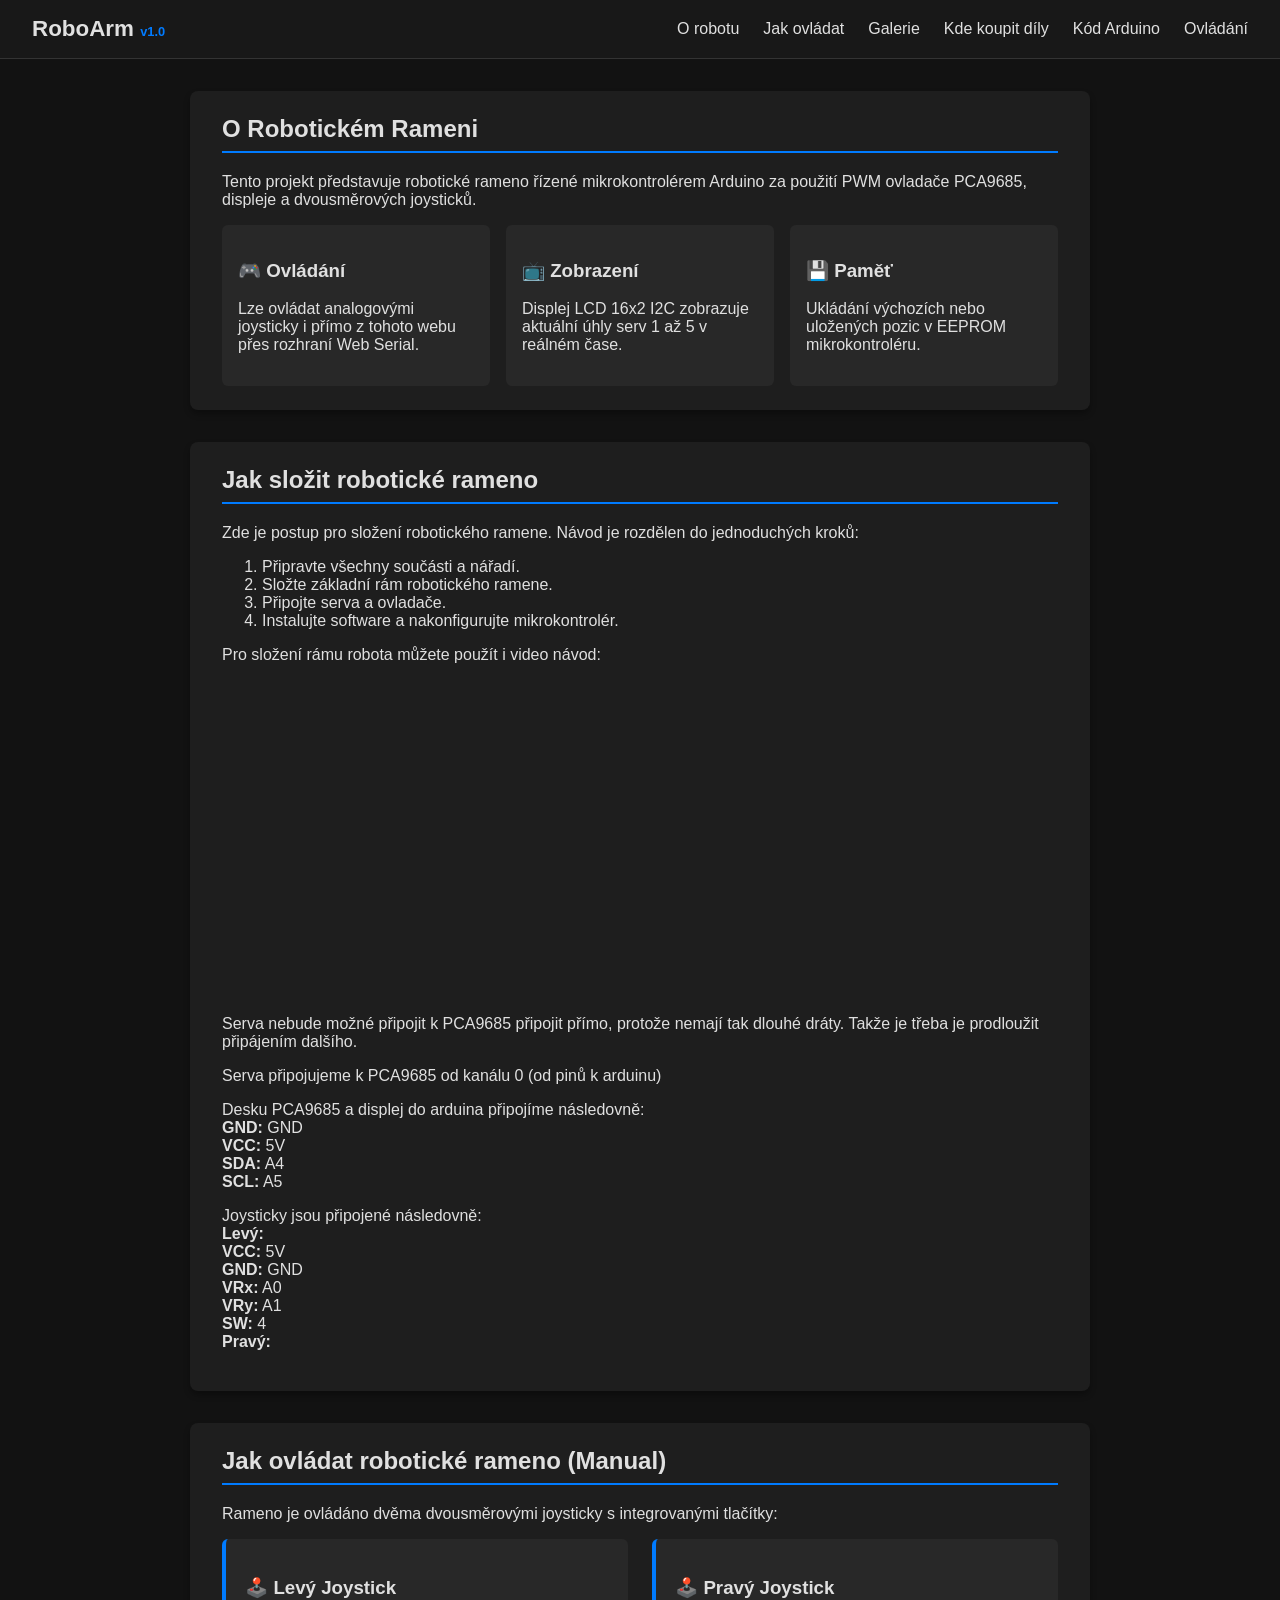
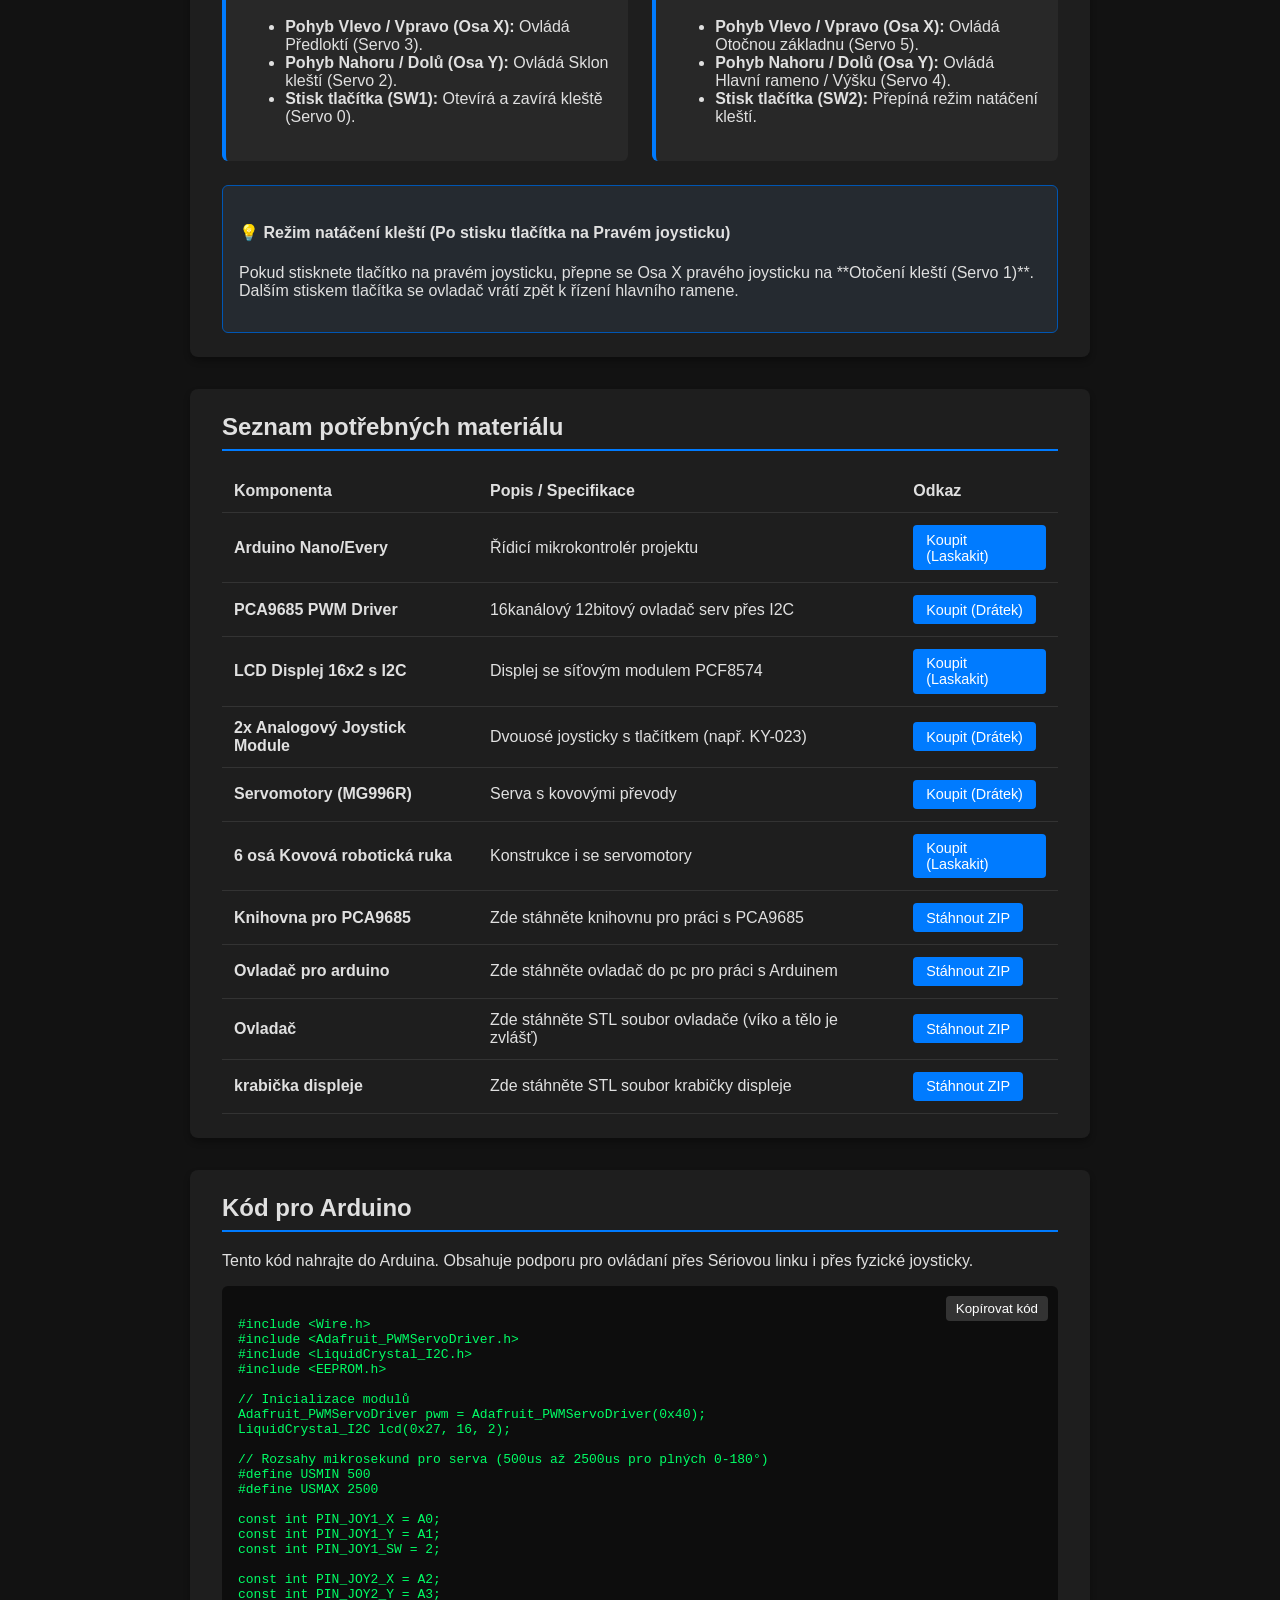
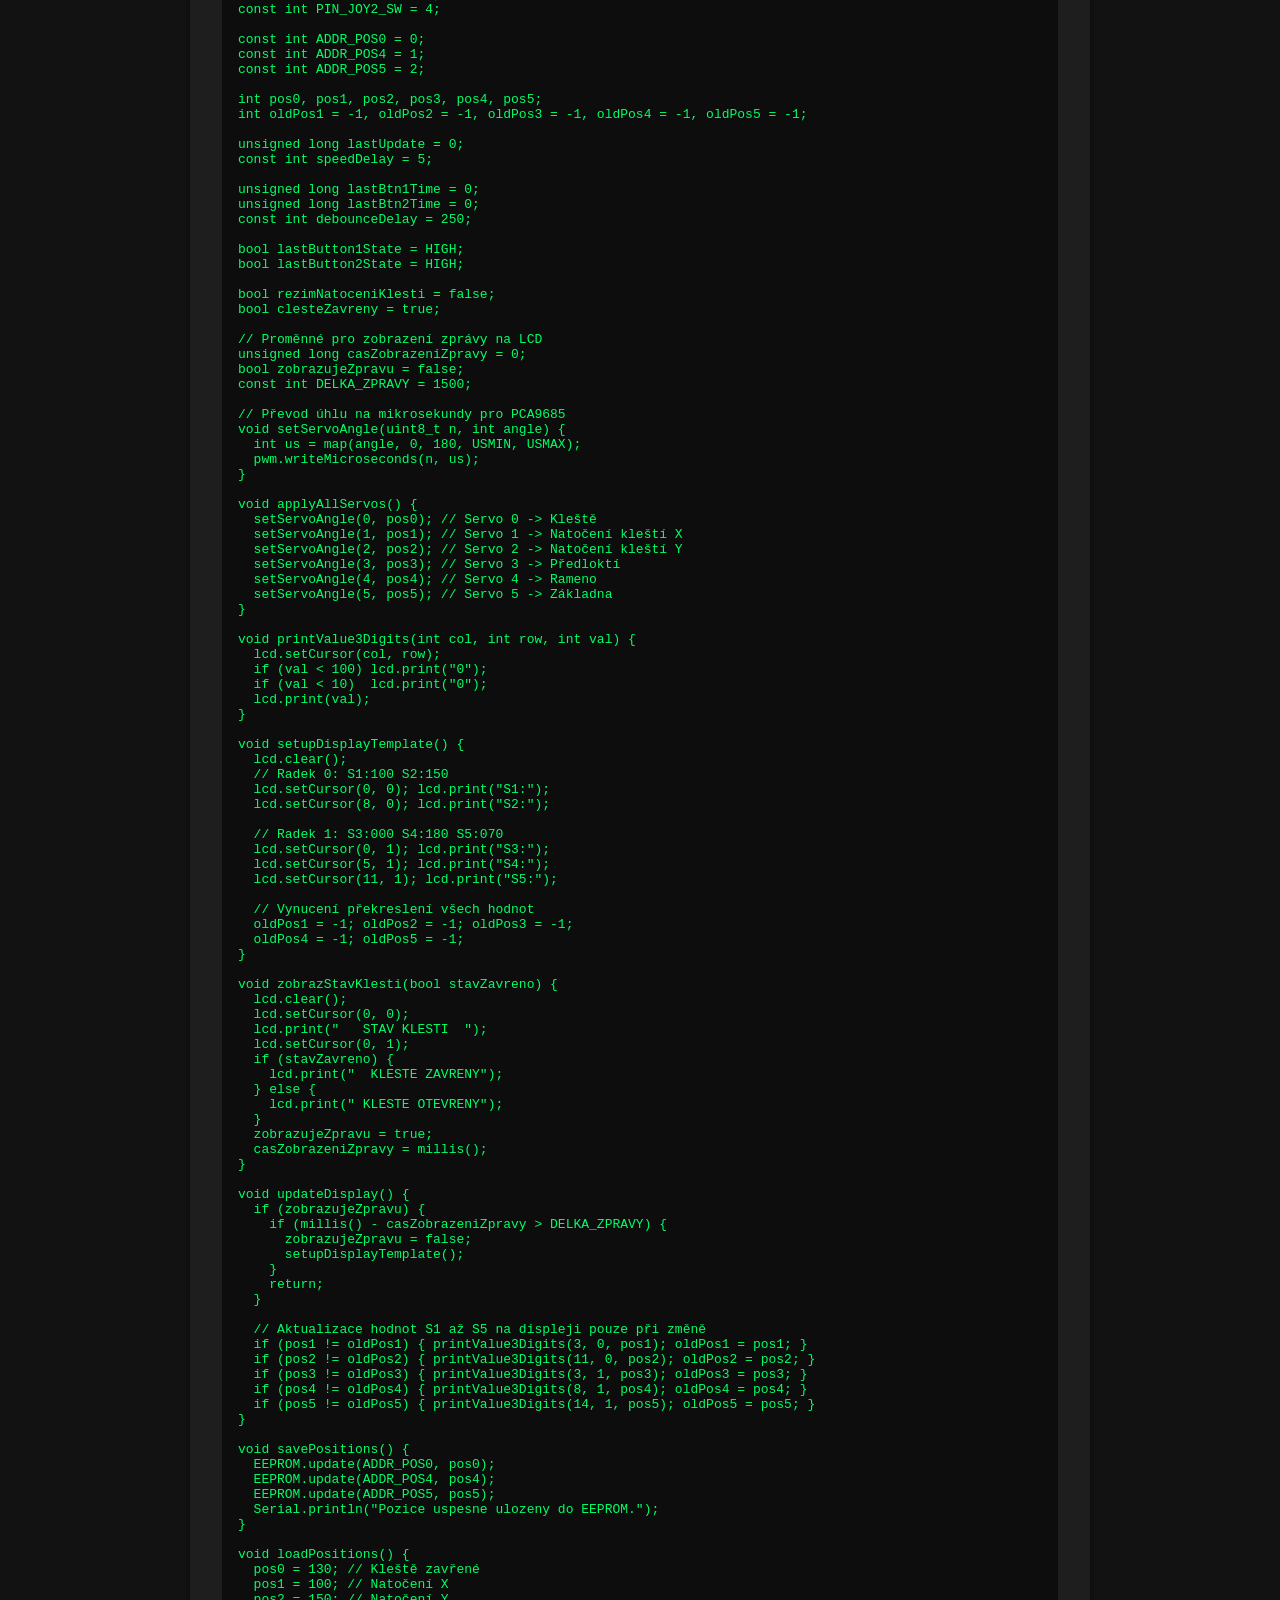
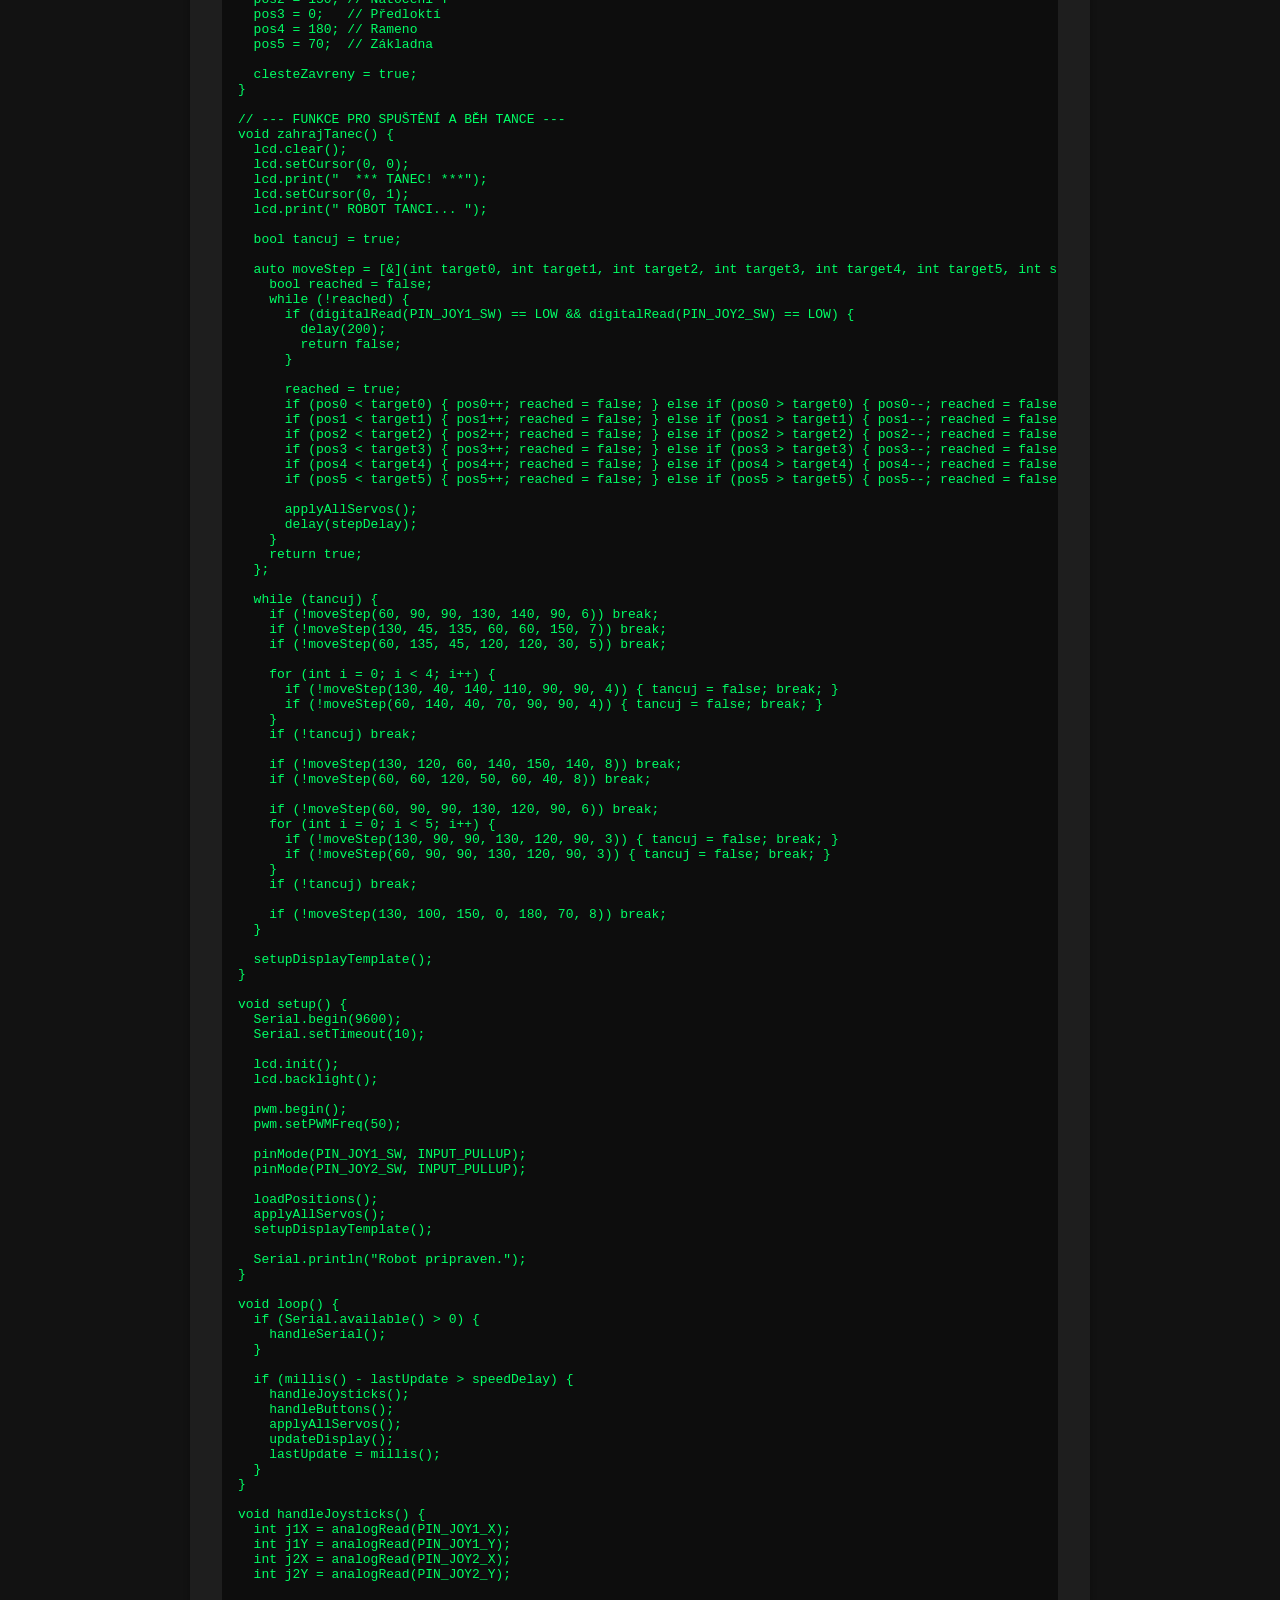
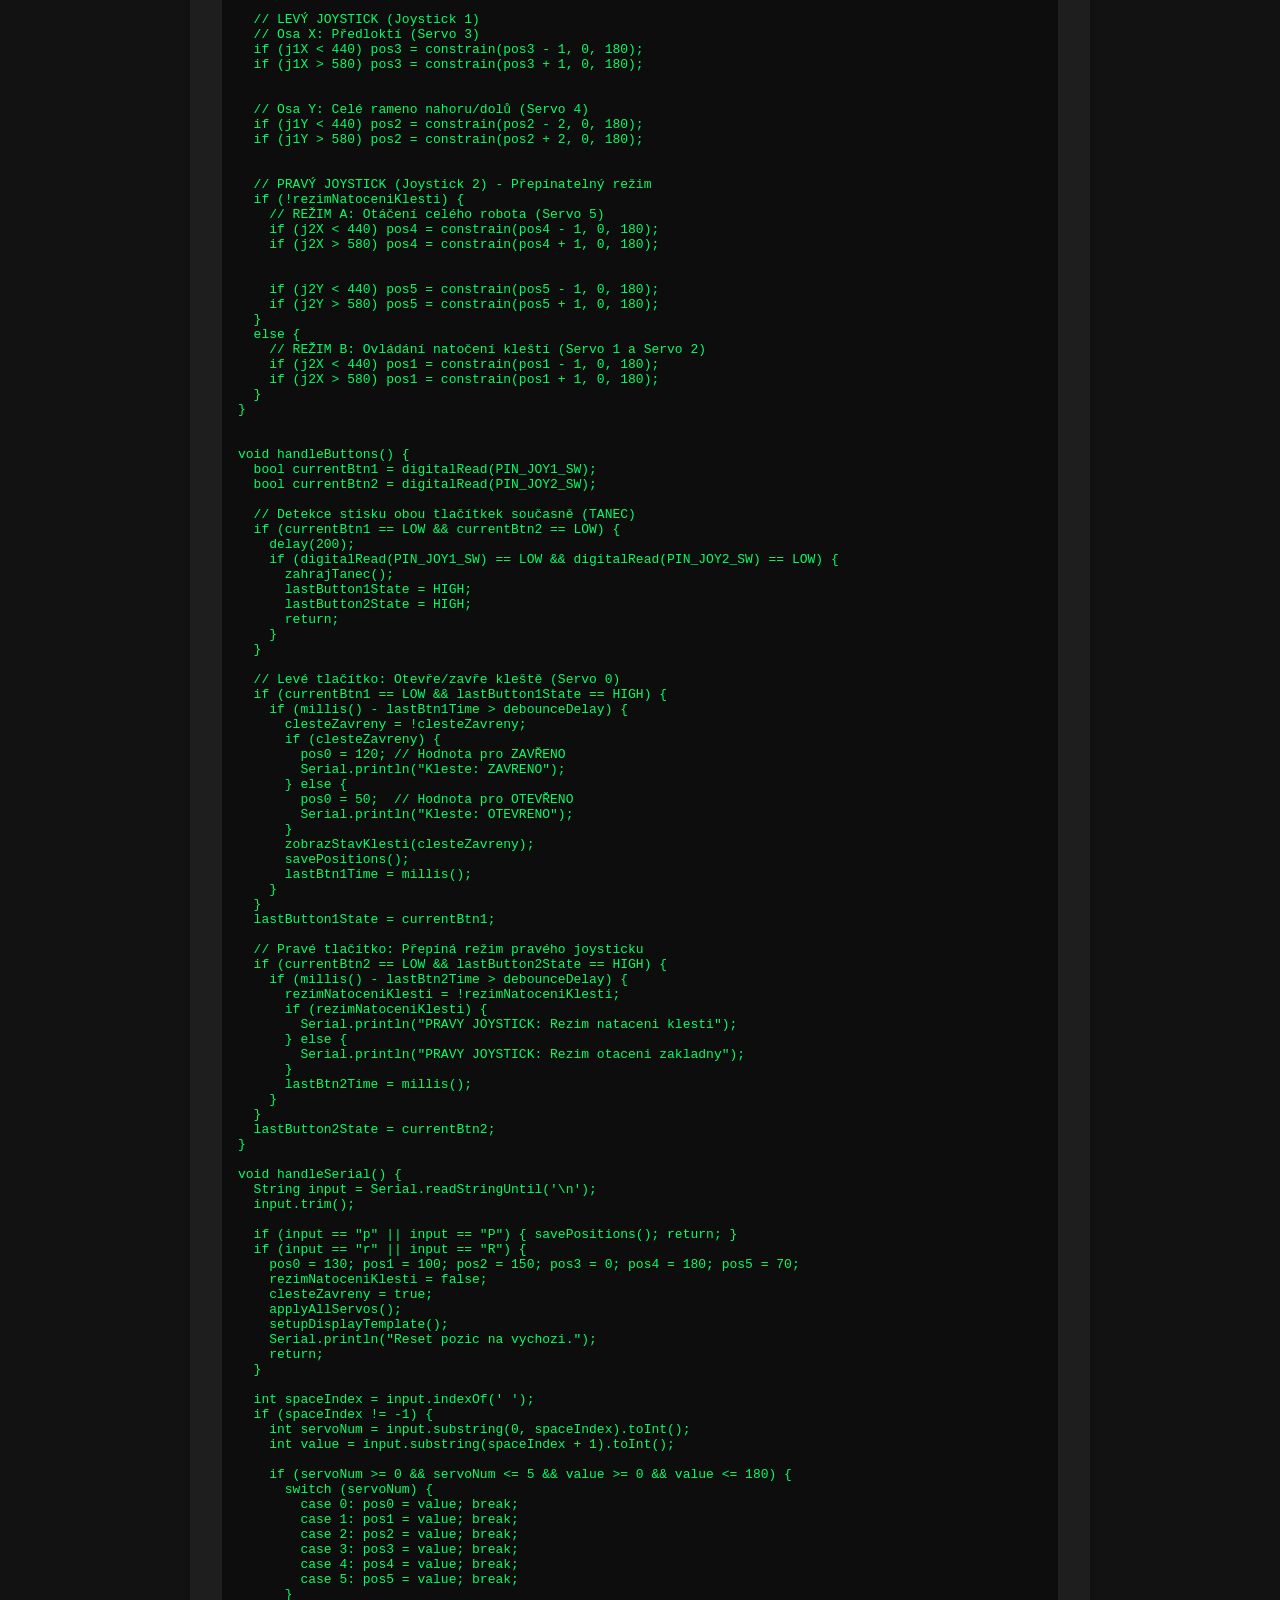
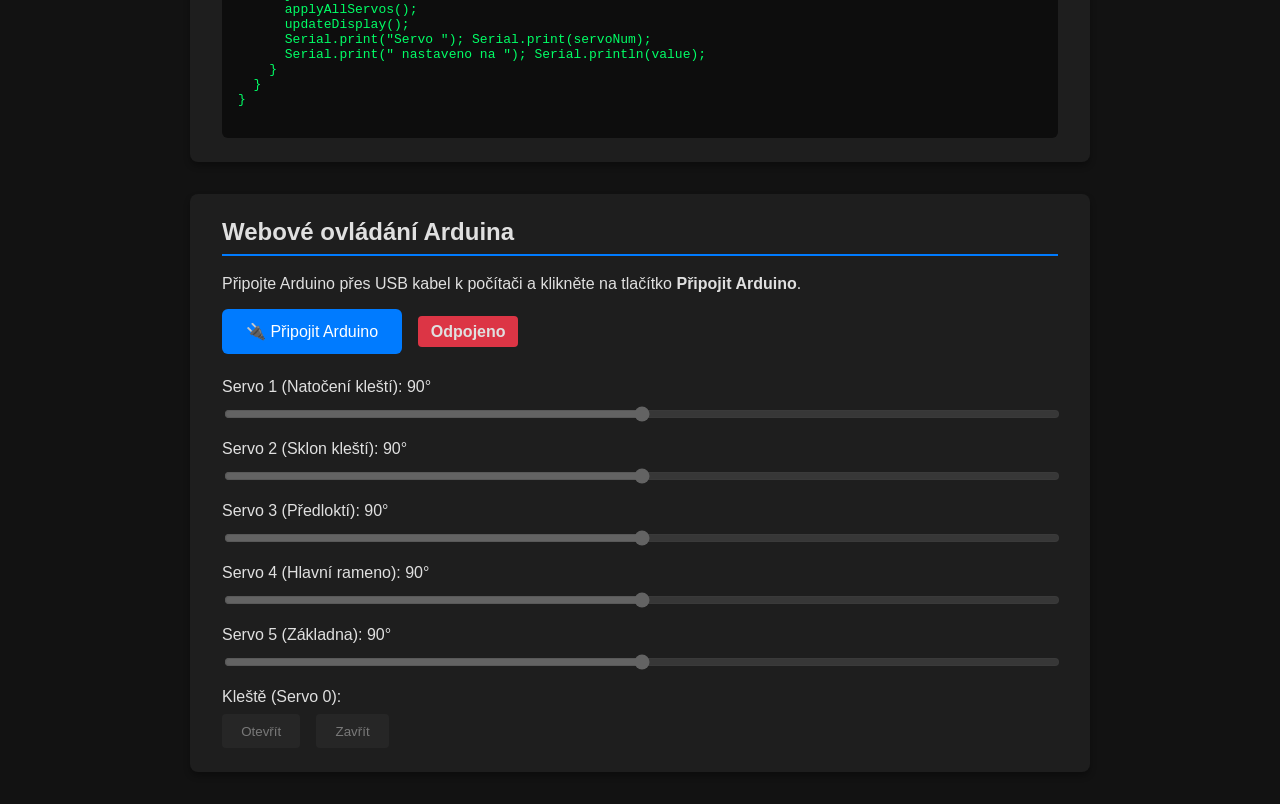
<file: index.html>
<!DOCTYPE html>
<html lang="cs">
<head>
  <meta charset="UTF-8">
  <meta name="viewport" content="width=device-width, initial-scale=1.0">
  <title>Řízení Robotického Ramene</title>
  <link rel="stylesheet" href="style.css">
</head>
<body>

  <!-- HL lišta -->
  <nav class="navbar">
    <div class="logo">RoboArm <span>v1.0</span></div>
    <ul class="nav-links">
      <li><a href="#o-robotu">O robotu</a></li>
      <li><a href="#navod">Jak ovládat</a></li>
      <li><a href="galerie.html">Galerie</a></li>
      <li><a href="#dily">Kde koupit díly</a></li>
      <li><a href="#kod">Kód Arduino</a></li>
      <li><a href="#ovladani">Ovládání</a></li>
    </ul>
  </nav>

  <div class="container">

    <!--Sekce: O robotu-->
    <section id="o-robotu" class="card">
      <h2>O Robotickém Rameni</h2>
      <p>Tento projekt představuje robotické rameno řízené mikrokontrolérem Arduino za použití PWM ovladače PCA9685, displeje a dvousměrových joysticků.</p>
      
      <div class="features-grid">
        <div class="feature-item">
          <h3>🎮 Ovládání</h3>
          <p>Lze ovládat analogovými joysticky i přímo z tohoto webu přes rozhraní Web Serial.</p>
        </div>
        <div class="feature-item">
          <h3>📺 Zobrazení</h3>
          <p>Displej LCD 16x2 I2C zobrazuje aktuální úhly serv 1 až 5 v reálném čase.</p>
        </div>
        <div class="feature-item">
          <h3>💾 Paměť</h3>
          <p>Ukládání výchozích nebo uložených pozic v EEPROM mikrokontroléru.</p>
        </div>
      </div>
    </section>

    <section id="navod-na-slozeni" class="card">
      <h2>Jak složit robotické rameno</h2>
      <p>Zde je postup pro složení robotického ramene. Návod je rozdělen do jednoduchých kroků:</p>
      <ol>
        <li>Připravte všechny součásti a nářadí.</li>
        <li>Složte základní rám robotického ramene.</li>
        <li>Připojte serva a ovladače.</li>
        <li>Instalujte software a nakonfigurujte mikrokontrolér.</li>
      </ol>
      <p>Pro složení rámu robota můžete použít i video návod:</p>
      <iframe width="560" 
              height="315" 
              src="https://www.youtube.com/embed/GRNKYtz0jxQ?si=Oaq11xnd3MkYaQjK" 
              title="YouTube video player" frameborder="0" 
              allow="accelerometer; 
              autoplay; clipboard-write; encrypted-media; 
              gyroscope; picture-in-picture; 
              web-share" 
              referrerpolicy="strict-origin-when-cross-origin" 
              allowfullscreen>
      </iframe>
      <p>Serva nebude možné připojit k PCA9685 připojit přímo, protože nemají tak dlouhé dráty. Takže je třeba je prodloužit připájením dalšího.</p>
      <p>Serva připojujeme k PCA9685 od kanálu 0 (od pinů k arduinu)</p>
      <p>Desku PCA9685 a displej do arduina připojíme následovně: <br>
        <b>GND:</b> GND <br> 
        <b>VCC:</b> 5V <br>
        <b>SDA:</b> A4 <br>
        <b>SCL:</b> A5 </p>
      <p>Joysticky jsou připojené následovně: <br>
      <b>Levý:</b> <br>
      <b>VCC:</b> 5V <br>
      <b>GND:</b> GND <br>
      <b>VRx:</b> A0 <br>
      <b>VRy:</b> A1 <br>
      <b>SW:</b> 4 <br>
      <b>Pravý: </b><br>
      </p>

    </section>
    <!--Sekce: Jak ovládat rameno-->
    <section id="navod" class="card">
      <h2>Jak ovládat robotické rameno (Manual)</h2>
      <p>Rameno je ovládáno dvěma dvousměrovými joysticky s integrovanými tlačítky:</p>

      <div class="controls-guide-grid">
        <!-- Levý joystick -->
        <div class="guide-box">
          <h3>🕹️ Levý Joystick</h3>
          <ul>
            <li><strong>Pohyb Vlevo / Vpravo (Osa X):</strong> Ovládá Předloktí (Servo 3).</li>
            <li><strong>Pohyb Nahoru / Dolů (Osa Y):</strong> Ovládá Sklon kleští (Servo 2).</li>
            <li><strong>Stisk tlačítka (SW1):</strong> Otevírá a zavírá kleště (Servo 0).</li>
          </ul>
        </div>

        <!-- Pravý joystick -->
        <div class="guide-box">
          <h3>🕹️ Pravý Joystick</h3>
          <ul>
            <li><strong>Pohyb Vlevo / Vpravo (Osa X):</strong> Ovládá Otočnou základnu (Servo 5).</li>
            <li><strong>Pohyb Nahoru / Dolů (Osa Y):</strong> Ovládá Hlavní rameno / Výšku (Servo 4).</li>
            <li><strong>Stisk tlačítka (SW2):</strong> Přepíná režim natáčení kleští.</li>
          </ul>
        </div>
      </div>

      <div class="special-mode-box">
        <h4>💡 Režim natáčení kleští (Po stisku tlačítka na Pravém joysticku)</h4>
        <p>Pokud stisknete tlačítko na pravém joysticku, přepne se Osa X pravého joysticku na **Otočení kleští (Servo 1)**. Dalším stiskem tlačítka se ovladač vrátí zpět k řízení hlavního ramene.</p>
      </div>
    </section>

    <!--Sekce: Seznam dílů -->
    <section id="dily" class="card">
      <h2>Seznam potřebných materiálu</h2>
      <table class="parts-table">
        <thead>
          <tr>
            <th>Komponenta</th>
            <th>Popis / Specifikace</th>
            <th>Odkaz</th>
          </tr>
        </thead>
        <tbody>
          <tr>
            <td><strong>Arduino Nano/Every</strong></td>
            <td>Řídicí mikrokontrolér projektu</td>
            <td><a href="https://www.laskakit.cz/" target="_blank" class="buy-btn">Koupit (Laskakit)</a></td>
          </tr>
          <tr>
            <td><strong>PCA9685 PWM Driver</strong></td>
            <td>16kanálový 12bitový ovladač serv přes I2C</td>
            <td><a href="https://www.dratek.cz/" target="_blank" class="buy-btn">Koupit (Drátek)</a></td>
          </tr>
          <tr>
            <td><strong>LCD Displej 16x2 s I2C</strong></td>
            <td>Displej se síťovým modulem PCF8574</td>
            <td><a href="https://www.laskakit.cz/" target="_blank" class="buy-btn">Koupit (Laskakit)</a></td>
          </tr>
          <tr>
            <td><strong>2x Analogový Joystick Module</strong></td>
            <td>Dvouosé joysticky s tlačítkem (např. KY-023)</td>
            <td><a href="https://www.dratek.cz/" target="_blank" class="buy-btn">Koupit (Drátek)</a></td>
          </tr>
          <tr>
            <td><strong>Servomotory (MG996R)</strong></td>
            <td>Serva s kovovými převody</td>
            <td><a href="https://dratek.cz/arduino-platforma/1694-servo-motor-s-kovovymi-prevody-mg996r-pro-rc-modely.html" target="_blank" class="buy-btn">Koupit (Drátek)</a></td>
          </tr>
          <tr>
            <td><strong>6 osá Kovová robotická ruka</strong></td>
            <td>Konstrukce i se servomotory</td>
            <td><a href="https://www.laskakit.cz/6-dof-kovova-roboticka-ruka/" target="_blank" class="buy-btn">Koupit (Laskakit)</a></td>
          </tr>
          <tr>
            <td><strong>Knihovna pro PCA9685</strong></td>
            <td>Zde stáhněte knihovnu pro práci s PCA9685</td>
            <td><a href="zip-soubory/Adafruit_PWM_Servo_Driver_Library-3.0.3.zip" download class="buy-btn">Stáhnout ZIP</a></td>
          </tr>
          <tr>
            <td><strong>Ovladač pro arduino</strong></td>
            <td>Zde stáhněte ovladač do pc pro práci s Arduinem </td>
            <td><a href="zip-soubory/CH34x_Install_Windows_v3_4.zip" download class="buy-btn">Stáhnout ZIP</a></td>
          </tr>
          <tr>
            <td><strong>Ovladač</strong></td>
            <td>Zde stáhněte STL soubor ovladače (víko a tělo je zvlášť)</td>
            <td><a href="zip-soubory/ovladač.zip" download class="buy-btn">Stáhnout ZIP</a></td>
          </tr>
          <tr>
            <td><strong>krabička displeje</strong></td>
            <td>Zde stáhněte STL soubor krabičky displeje</td>
            <td><a href="zip-soubory/krabička_displeje.zip" download class="buy-btn">Stáhnout ZIP</a></td>
          </tr>
        </tbody>
      </table>
    </section>

    <!--Sekce: Kód-->
    <section id="kod" class="card">
      <h2>Kód pro Arduino</h2>
      <p>Tento kód nahrajte do Arduina. Obsahuje podporu pro ovládaní přes Sériovou linku i přes fyzické joysticky.</p>
      <div class="code-container">
        <button id="copy-code-btn">Kopírovat kód</button>
        <pre><code id="arduino-code">
#include &lt;Wire.h&gt;
#include &lt;Adafruit_PWMServoDriver.h&gt;
#include &lt;LiquidCrystal_I2C.h&gt;
#include &lt;EEPROM.h&gt;

// Inicializace modulů
Adafruit_PWMServoDriver pwm = Adafruit_PWMServoDriver(0x40);
LiquidCrystal_I2C lcd(0x27, 16, 2);

// Rozsahy mikrosekund pro serva (500us až 2500us pro plných 0-180°)
#define USMIN 500 
#define USMAX 2500 

const int PIN_JOY1_X = A0;
const int PIN_JOY1_Y = A1;
const int PIN_JOY1_SW = 2;

const int PIN_JOY2_X = A2;
const int PIN_JOY2_Y = A3;
const int PIN_JOY2_SW = 4;

const int ADDR_POS0 = 0;
const int ADDR_POS4 = 1;
const int ADDR_POS5 = 2;

int pos0, pos1, pos2, pos3, pos4, pos5;
int oldPos1 = -1, oldPos2 = -1, oldPos3 = -1, oldPos4 = -1, oldPos5 = -1;

unsigned long lastUpdate = 0;
const int speedDelay = 5; 

unsigned long lastBtn1Time = 0;
unsigned long lastBtn2Time = 0;
const int debounceDelay = 250; 

bool lastButton1State = HIGH;
bool lastButton2State = HIGH;

bool rezimNatoceniKlesti = false; 
bool clesteZavreny = true; 

// Proměnné pro zobrazení zprávy na LCD
unsigned long casZobrazeniZpravy = 0;
bool zobrazujeZpravu = false;
const int DELKA_ZPRAVY = 1500; 

// Převod úhlu na mikrosekundy pro PCA9685
void setServoAngle(uint8_t n, int angle) {
  int us = map(angle, 0, 180, USMIN, USMAX);
  pwm.writeMicroseconds(n, us);
}

void applyAllServos() {
  setServoAngle(0, pos0); // Servo 0 -> Kleště
  setServoAngle(1, pos1); // Servo 1 -> Natočení kleští X
  setServoAngle(2, pos2); // Servo 2 -> Natočení kleští Y
  setServoAngle(3, pos3); // Servo 3 -> Předloktí
  setServoAngle(4, pos4); // Servo 4 -> Rameno
  setServoAngle(5, pos5); // Servo 5 -> Základna
}

void printValue3Digits(int col, int row, int val) {
  lcd.setCursor(col, row);
  if (val < 100) lcd.print("0");
  if (val < 10)  lcd.print("0");
  lcd.print(val);
}

void setupDisplayTemplate() {
  lcd.clear();
  // Radek 0: S1:100 S2:150
  lcd.setCursor(0, 0); lcd.print("S1:");
  lcd.setCursor(8, 0); lcd.print("S2:");
  
  // Radek 1: S3:000 S4:180 S5:070
  lcd.setCursor(0, 1); lcd.print("S3:");
  lcd.setCursor(5, 1); lcd.print("S4:");
  lcd.setCursor(11, 1); lcd.print("S5:");
  
  // Vynucení překreslení všech hodnot
  oldPos1 = -1; oldPos2 = -1; oldPos3 = -1; 
  oldPos4 = -1; oldPos5 = -1;
}

void zobrazStavKlesti(bool stavZavreno) {
  lcd.clear();
  lcd.setCursor(0, 0);
  lcd.print("   STAV KLESTI  ");
  lcd.setCursor(0, 1);
  if (stavZavreno) {
    lcd.print("  KLESTE ZAVRENY");
  } else {
    lcd.print(" KLESTE OTEVRENY");
  }
  zobrazujeZpravu = true;
  casZobrazeniZpravy = millis();
}

void updateDisplay() {
  if (zobrazujeZpravu) {
    if (millis() - casZobrazeniZpravy > DELKA_ZPRAVY) {
      zobrazujeZpravu = false;
      setupDisplayTemplate();
    }
    return;
  }
  
  // Aktualizace hodnot S1 až S5 na displeji pouze při změně
  if (pos1 != oldPos1) { printValue3Digits(3, 0, pos1); oldPos1 = pos1; }
  if (pos2 != oldPos2) { printValue3Digits(11, 0, pos2); oldPos2 = pos2; }
  if (pos3 != oldPos3) { printValue3Digits(3, 1, pos3); oldPos3 = pos3; }
  if (pos4 != oldPos4) { printValue3Digits(8, 1, pos4); oldPos4 = pos4; }
  if (pos5 != oldPos5) { printValue3Digits(14, 1, pos5); oldPos5 = pos5; }
}

void savePositions() {
  EEPROM.update(ADDR_POS0, pos0);
  EEPROM.update(ADDR_POS4, pos4);
  EEPROM.update(ADDR_POS5, pos5);
  Serial.println("Pozice uspesne ulozeny do EEPROM.");
}

void loadPositions() {
  pos0 = 130; // Kleště zavřené
  pos1 = 100; // Natočení X
  pos2 = 150; // Natočení Y
  pos3 = 0;   // Předloktí
  pos4 = 180; // Rameno
  pos5 = 70;  // Základna

  clesteZavreny = true;
}

// --- FUNKCE PRO SPUŠTĚNÍ A BĚH TANCE ---
void zahrajTanec() {
  lcd.clear();
  lcd.setCursor(0, 0);
  lcd.print("  *** TANEC! ***");
  lcd.setCursor(0, 1);
  lcd.print(" ROBOT TANCI... ");

  bool tancuj = true;

  auto moveStep = [&](int target0, int target1, int target2, int target3, int target4, int target5, int stepDelay) -> bool {
    bool reached = false;
    while (!reached) {
      if (digitalRead(PIN_JOY1_SW) == LOW && digitalRead(PIN_JOY2_SW) == LOW) {
        delay(200); 
        return false; 
      }

      reached = true;
      if (pos0 < target0) { pos0++; reached = false; } else if (pos0 > target0) { pos0--; reached = false; }
      if (pos1 < target1) { pos1++; reached = false; } else if (pos1 > target1) { pos1--; reached = false; }
      if (pos2 < target2) { pos2++; reached = false; } else if (pos2 > target2) { pos2--; reached = false; }
      if (pos3 < target3) { pos3++; reached = false; } else if (pos3 > target3) { pos3--; reached = false; }
      if (pos4 < target4) { pos4++; reached = false; } else if (pos4 > target4) { pos4--; reached = false; }
      if (pos5 < target5) { pos5++; reached = false; } else if (pos5 > target5) { pos5--; reached = false; }
      
      applyAllServos();
      delay(stepDelay);
    }
    return true; 
  };

  while (tancuj) {
    if (!moveStep(60, 90, 90, 130, 140, 90, 6)) break;
    if (!moveStep(130, 45, 135, 60, 60, 150, 7)) break;
    if (!moveStep(60, 135, 45, 120, 120, 30, 5)) break;

    for (int i = 0; i < 4; i++) {
      if (!moveStep(130, 40, 140, 110, 90, 90, 4)) { tancuj = false; break; }
      if (!moveStep(60, 140, 40, 70, 90, 90, 4)) { tancuj = false; break; }
    }
    if (!tancuj) break;

    if (!moveStep(130, 120, 60, 140, 150, 140, 8)) break;
    if (!moveStep(60, 60, 120, 50, 60, 40, 8)) break;

    if (!moveStep(60, 90, 90, 130, 120, 90, 6)) break;
    for (int i = 0; i < 5; i++) {
      if (!moveStep(130, 90, 90, 130, 120, 90, 3)) { tancuj = false; break; }
      if (!moveStep(60, 90, 90, 130, 120, 90, 3)) { tancuj = false; break; }
    }
    if (!tancuj) break;

    if (!moveStep(130, 100, 150, 0, 180, 70, 8)) break;
  }

  setupDisplayTemplate();
}

void setup() {
  Serial.begin(9600);
  Serial.setTimeout(10); 

  lcd.init();
  lcd.backlight();

  pwm.begin();
  pwm.setPWMFreq(50); 

  pinMode(PIN_JOY1_SW, INPUT_PULLUP);
  pinMode(PIN_JOY2_SW, INPUT_PULLUP);

  loadPositions();
  applyAllServos();
  setupDisplayTemplate();

  Serial.println("Robot pripraven.");
}

void loop() {
  if (Serial.available() > 0) {
    handleSerial();
  }

  if (millis() - lastUpdate > speedDelay) {
    handleJoysticks();
    handleButtons();
    applyAllServos();
    updateDisplay();
    lastUpdate = millis();
  }
}

void handleJoysticks() {
  int j1X = analogRead(PIN_JOY1_X);
  int j1Y = analogRead(PIN_JOY1_Y);
  int j2X = analogRead(PIN_JOY2_X);
  int j2Y = analogRead(PIN_JOY2_Y);


  // LEVÝ JOYSTICK (Joystick 1)
  // Osa X: Předloktí (Servo 3)
  if (j1X < 440) pos3 = constrain(pos3 - 1, 0, 180);
  if (j1X > 580) pos3 = constrain(pos3 + 1, 0, 180);


  // Osa Y: Celé rameno nahoru/dolů (Servo 4)
  if (j1Y < 440) pos2 = constrain(pos2 - 2, 0, 180);
  if (j1Y > 580) pos2 = constrain(pos2 + 2, 0, 180);


  // PRAVÝ JOYSTICK (Joystick 2) - Přepínatelný režim
  if (!rezimNatoceniKlesti) {
    // REŽIM A: Otáčení celého robota (Servo 5)
    if (j2X < 440) pos4 = constrain(pos4 - 1, 0, 180);
    if (j2X > 580) pos4 = constrain(pos4 + 1, 0, 180);


    if (j2Y < 440) pos5 = constrain(pos5 - 1, 0, 180);
    if (j2Y > 580) pos5 = constrain(pos5 + 1, 0, 180);
  }
  else {
    // REŽIM B: Ovládání natočení kleští (Servo 1 a Servo 2)
    if (j2X < 440) pos1 = constrain(pos1 - 1, 0, 180);
    if (j2X > 580) pos1 = constrain(pos1 + 1, 0, 180);
  }
}


void handleButtons() {
  bool currentBtn1 = digitalRead(PIN_JOY1_SW);
  bool currentBtn2 = digitalRead(PIN_JOY2_SW);

  // Detekce stisku obou tlačítkek současně (TANEC)
  if (currentBtn1 == LOW && currentBtn2 == LOW) {
    delay(200); 
    if (digitalRead(PIN_JOY1_SW) == LOW && digitalRead(PIN_JOY2_SW) == LOW) {
      zahrajTanec();
      lastButton1State = HIGH;
      lastButton2State = HIGH;
      return;
    }
  }

  // Levé tlačítko: Otevře/zavře kleště (Servo 0)
  if (currentBtn1 == LOW && lastButton1State == HIGH) {
    if (millis() - lastBtn1Time > debounceDelay) {
      clesteZavreny = !clesteZavreny;
      if (clesteZavreny) {
        pos0 = 120; // Hodnota pro ZAVŘENO
        Serial.println("Kleste: ZAVRENO");
      } else {
        pos0 = 50;  // Hodnota pro OTEVŘENO
        Serial.println("Kleste: OTEVRENO");
      }
      zobrazStavKlesti(clesteZavreny);
      savePositions();
      lastBtn1Time = millis();
    }
  }
  lastButton1State = currentBtn1;

  // Pravé tlačítko: Přepíná režim pravého joysticku
  if (currentBtn2 == LOW && lastButton2State == HIGH) {
    if (millis() - lastBtn2Time > debounceDelay) {
      rezimNatoceniKlesti = !rezimNatoceniKlesti;
      if (rezimNatoceniKlesti) {
        Serial.println("PRAVY JOYSTICK: Rezim nataceni klesti");
      } else {
        Serial.println("PRAVY JOYSTICK: Rezim otaceni zakladny");
      }
      lastBtn2Time = millis();
    }
  }
  lastButton2State = currentBtn2;
}

void handleSerial() {
  String input = Serial.readStringUntil('\n');
  input.trim();
  
  if (input == "p" || input == "P") { savePositions(); return; }
  if (input == "r" || input == "R") {
    pos0 = 130; pos1 = 100; pos2 = 150; pos3 = 0; pos4 = 180; pos5 = 70;
    rezimNatoceniKlesti = false;
    clesteZavreny = true;
    applyAllServos();
    setupDisplayTemplate();
    Serial.println("Reset pozic na vychozi.");
    return;
  }

  int spaceIndex = input.indexOf(' ');
  if (spaceIndex != -1) {
    int servoNum = input.substring(0, spaceIndex).toInt();
    int value = input.substring(spaceIndex + 1).toInt();
    
    if (servoNum >= 0 && servoNum <= 5 && value >= 0 && value <= 180) {
      switch (servoNum) {
        case 0: pos0 = value; break;
        case 1: pos1 = value; break;
        case 2: pos2 = value; break;
        case 3: pos3 = value; break;
        case 4: pos4 = value; break;
        case 5: pos5 = value; break;
      }
      applyAllServos();
      updateDisplay();
      Serial.print("Servo "); Serial.print(servoNum);
      Serial.print(" nastaveno na "); Serial.println(value);
    }
  }
}
        </code></pre>
      </div>
    </section>

    <!--Sekce: Ovládání -->
    <section id="ovladani" class="card">
      <h2>Webové ovládání Arduina</h2>
      <p>Připojte Arduino přes USB kabel k počítači a klikněte na tlačítko <strong>Připojit Arduino</strong>.</p>
      
      <div class="serial-status">
        <button id="connect-btn" class="main-btn">🔌 Připojit Arduino</button>
        <span id="status-text" class="status disconnected">Odpojeno</span>
      </div>

      <div class="control-panel">
        <div class="servo-control">
          <label>Servo 1 (Natočení kleští): <span id="val-1">90</span>°</label>
          <input type="range" id="servo1" min="0" max="180" value="90" disabled>
        </div>

        <div class="servo-control">
          <label>Servo 2 (Sklon kleští): <span id="val-2">90</span>°</label>
          <input type="range" id="servo2" min="50" max="130" value="90" disabled>
        </div>

        <div class="servo-control">
          <label>Servo 3 (Předloktí): <span id="val-3">90</span>°</label>
          <input type="range" id="servo3" min="0" max="180" value="90" disabled>
        </div>

        <div class="servo-control">
          <label>Servo 4 (Hlavní rameno): <span id="val-4">90</span>°</label>
          <input type="range" id="servo4" min="10" max="170" value="90" disabled>
        </div>

        <div class="servo-control">
          <label>Servo 5 (Základna): <span id="val-5">90</span>°</label>
          <input type="range" id="servo5" min="0" max="180" value="90" disabled>
        </div>

        <div class="servo-control">
          <label>Kleště (Servo 0):</label>
          <div class="btn-group">
            <button id="btn-open" class="action-btn" disabled>Otevřít</button>
            <button id="btn-close" class="action-btn" disabled>Zavřít</button>
          </div>
        </div>
      </div>
    </section>

  </div>

  <script src="script.js"></script>
</body>
</html>
</file>
<file: style.css>
:root {
  --primary: #007bff;
  --primary-hover: #0056b3;
  --bg-color: #121212;
  --card-bg: #1e1e1e;
  --text-color: #e0e0e0;
  --accent: #28a745;
  --danger: #dc3545;
}

body {
  font-family: 'Segoe UI', Tahoma, Geneva, Verdana, sans-serif;
  background-color: var(--bg-color);
  color: var(--text-color);
  margin: 0;
  padding: 0;
}

.navbar {
  display: flex;
  justify-content: space-between;
  align-items: center;
  background-color: #181818;
  padding: 1rem 2rem;
  position: sticky;
  top: 0;
  z-index: 100;
  border-bottom: 1px solid #333;
}

.logo {
  font-size: 1.4rem;
  font-weight: bold;
}

.logo span {
  font-size: 0.8rem;
  color: var(--primary);
}

.nav-links {
  list-style: none;
  display: flex;
  gap: 1.5rem;
  margin: 0;
}

.nav-links a {
  color: var(--text-color);
  text-decoration: none;
  transition: color 0.2s;
}

.nav-links a:hover, .nav-links a.active {
  color: var(--primary);
}

.container {
  max-width: 900px;
  margin: 2rem auto;
  padding: 0 1rem;
}

.card {
  background-color: var(--card-bg);
  padding: 1.5rem 2rem;
  border-radius: 8px;
  margin-bottom: 2rem;
  box-shadow: 0 4px 6px rgba(0,0,0,0.3);
}

h2 {
  border-bottom: 2px solid var(--primary);
  padding-bottom: 0.5rem;
  margin-top: 0;
}

/* GALERIE */
.gallery-grid {
  display: grid;
  grid-template-columns: repeat(auto-fit, minmax(180px, 1fr));
  gap: 1rem;
  margin-top: 1rem;
}

.gallery-item {
  background-color: #282828;
  border-radius: 6px;
  overflow: hidden;
  cursor: pointer;
  transition: transform 0.2s, box-shadow 0.2s;
  text-align: center;
}

.gallery-item:hover {
  transform: translateY(-4px);
  box-shadow: 0 6px 12px rgba(0, 123, 255, 0.3);
}

.gallery-img {
  width: 100%;
  height: 140px;
  object-fit: cover;
  display: block;
}

.img-caption {
  display: block;
  padding: 8px;
  font-size: 0.85rem;
  color: #ccc;
}

/* LIGHTBOX (ZVĚTŠENÍ FOTEK) */
.lightbox {
  display: none;
  position: fixed;
  top: 0;
  left: 0;
  width: 100%;
  height: 100%;
  background-color: rgba(0, 0, 0, 0.9);
  z-index: 1000;
  justify-content: space-between;
  align-items: center;
  padding: 20px;
  box-sizing: border-box;
}

.lightbox.active {
  display: flex;
}

.lightbox-content-wrapper {
  max-width: 80%;
  max-height: 80%;
  text-align: center;
}

#lightbox-img {
  max-width: 100%;
  max-height: 75vh;
  border-radius: 6px;
  box-shadow: 0 0 20px rgba(0,0,0,0.8);
}

.lightbox-caption {
  margin-top: 12px;
  color: #fff;
  font-size: 1.1rem;
}

.lightbox-close {
  position: absolute;
  top: 20px;
  right: 30px;
  color: #fff;
  font-size: 40px;
  font-weight: bold;
  cursor: pointer;
  z-index: 1001;
  transition: color 0.2s;
}

.lightbox-close:hover {
  color: var(--danger);
}

.lightbox-btn {
  background: rgba(255, 255, 255, 0.1);
  color: white;
  border: none;
  font-size: 30px;
  padding: 16px;
  cursor: pointer;
  border-radius: 50%;
  transition: background 0.2s;
  user-select: none;
}

.lightbox-btn:hover {
  background: var(--primary);
}

/* Ostatní styly */
.features-grid {
  display: grid;
  grid-template-columns: repeat(auto-fit, minmax(200px, 1fr));
  gap: 1rem;
  margin-top: 1rem;
}

.feature-item { background: #282828; padding: 1rem; border-radius: 6px; }

.controls-guide-grid {
  display: grid;
  grid-template-columns: repeat(auto-fit, minmax(250px, 1fr));
  gap: 1.5rem;
  margin-top: 1rem;
}

.guide-box {
  background-color: #282828;
  padding: 1.2rem;
  border-radius: 6px;
  border-left: 4px solid var(--primary);
}

.special-mode-box {
  background-color: #252a30;
  border: 1px solid #0056b3;
  padding: 1rem;
  border-radius: 6px;
  margin-top: 1.5rem;
}

.parts-table { width: 100%; border-collapse: collapse; margin-top: 1rem; }
.parts-table th, .parts-table td { padding: 0.75rem; text-align: left; border-bottom: 1px solid #333; }
.buy-btn { 
  background-color: var(--primary); 
  color: white; 
  padding: 0.4rem 0.8rem; 
  text-decoration: none; 
  border-radius: 4px; 
  font-size: 0.9rem; 
  display: inline-block; 
}

.code-container { position: relative; background-color: #0d0d0d; padding: 1rem; border-radius: 6px; overflow-x: auto; }
pre { margin: 0; color: #00ff66; }
#copy-code-btn { position: absolute; top: 10px; right: 10px; background: #333; color: white; border: none; padding: 5px 10px; border-radius: 4px; cursor: pointer; }

.serial-status { display: flex; align-items: center; gap: 1rem; margin-bottom: 1.5rem; }
.main-btn { background-color: var(--primary); color: white; border: none; padding: 0.8rem 1.5rem; font-size: 1rem; border-radius: 6px; cursor: pointer; }
.status { padding: 0.4rem 0.8rem; border-radius: 4px; font-weight: bold; }
.status.disconnected { background-color: var(--danger); }
.status.connected { background-color: var(--accent); }

.control-panel { display: flex; flex-direction: column; gap: 1rem; }
.servo-control { display: flex; flex-direction: column; gap: 0.5rem; }
input[type=range] { width: 100%; accent-color: var(--primary); }
.btn-group { display: flex; gap: 1rem; }
.action-btn { background-color: #333; color: white; border: none; padding: 0.6rem 1.2rem; border-radius: 4px; cursor: pointer; }
.action-btn:disabled, input[type=range]:disabled { opacity: 0.4; cursor: not-allowed; }
</file>
